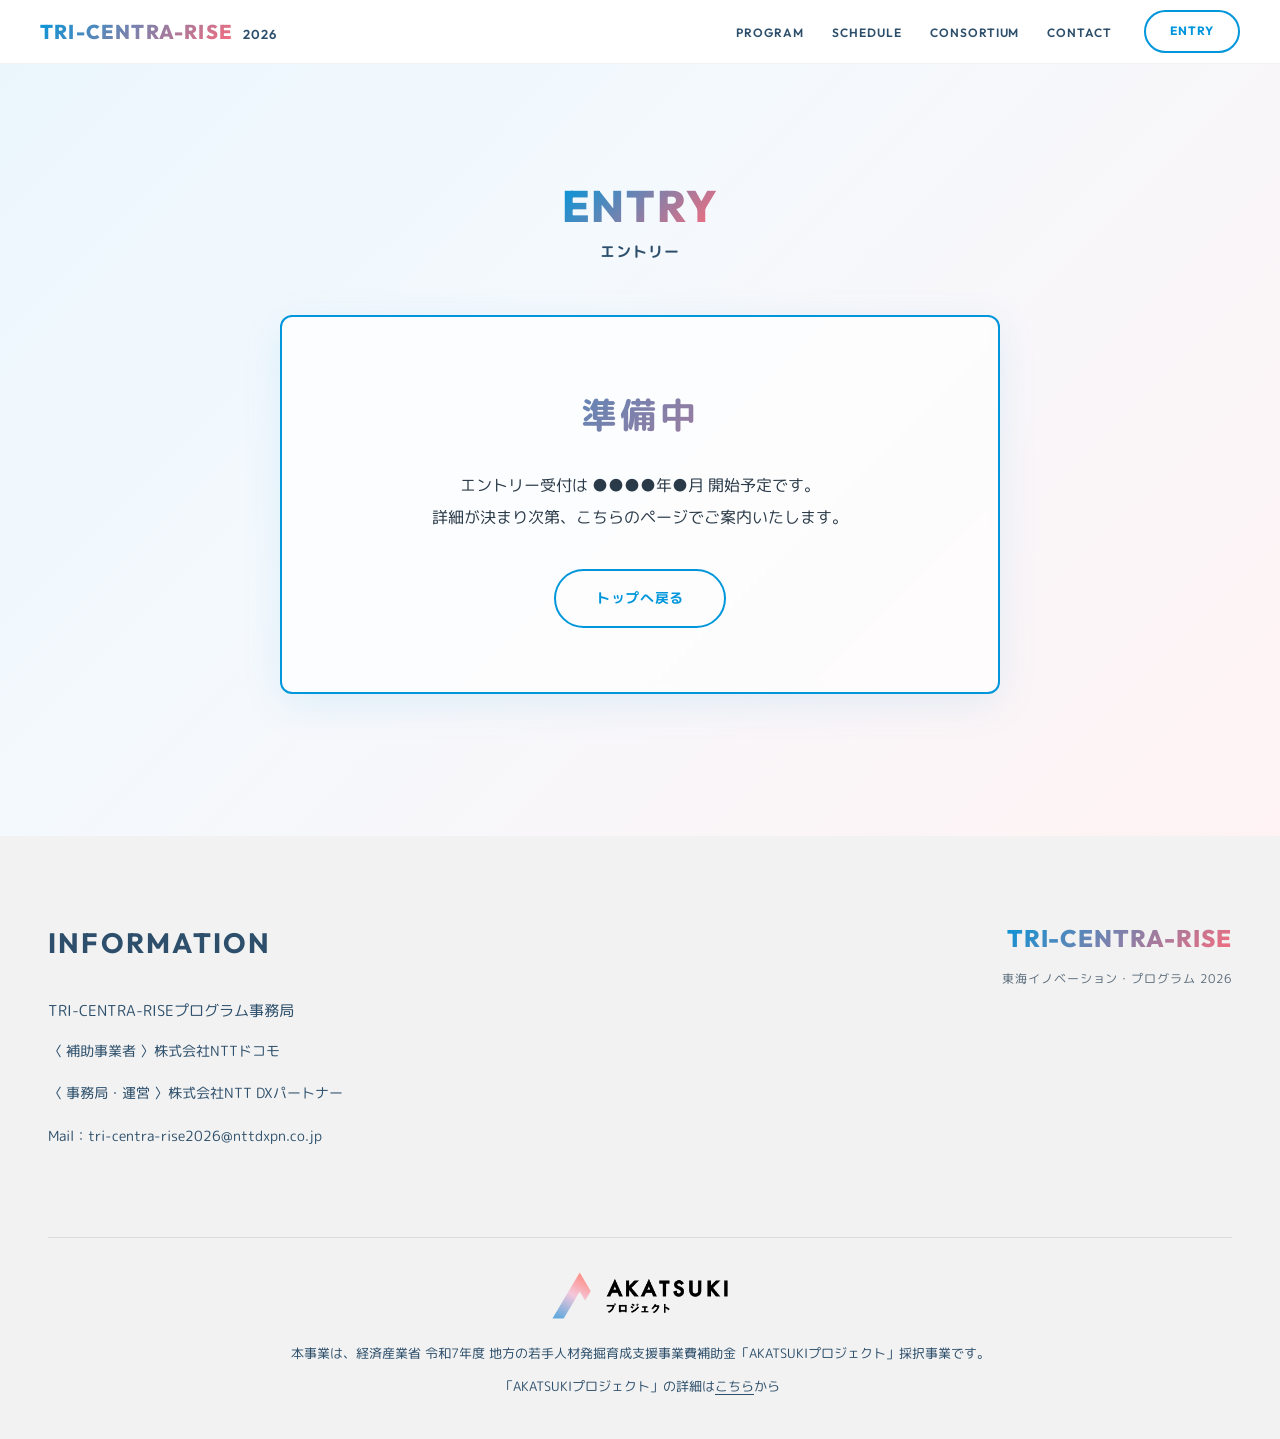
<file: entry.html>
<!DOCTYPE html>
<html lang="ja">
<head>
  <meta charset="UTF-8">
  <meta name="viewport" content="width=device-width, initial-scale=1.0">
  <title>ENTRY | TRI-CENTRA-RISE 2026</title>
  <meta name="description" content="TRI-CENTRA-RISE 2026 エントリーページ">
  <link rel="preconnect" href="https://fonts.googleapis.com">
  <link rel="preconnect" href="https://fonts.gstatic.com" crossorigin>
  <link href="https://fonts.googleapis.com/css2?family=M+PLUS+Rounded+1c:wght@400;500;700;800&family=Outfit:wght@300;400;500;600;700;800&family=Noto+Sans+JP:wght@400;500;700;900&display=swap" rel="stylesheet">
  <link rel="stylesheet" href="css/style.css">
</head>
<body>

<!-- HEADER -->
<header>
  <a href="index.html" class="header-logo">
    <span class="header-logo-text">TRI-CENTRA-RISE</span>
    <span class="header-logo-year">2026</span>
  </a>
  <button class="nav-toggle" id="navToggle" aria-label="メニュー"><span></span><span></span><span></span></button>
  <div class="header-right">
    <nav>
      <ul>
        <li><a href="index.html#program">PROGRAM</a></li>
        <li><a href="index.html#schedule">SCHEDULE</a></li>
        <li><a href="index.html#consortium">CONSORTIUM</a></li>
        <li><a href="index.html#contact">CONTACT</a></li>
      </ul>
    </nav>
    <a href="entry.html" class="header-entry">ENTRY</a>
  </div>
</header>

<!-- MOBILE NAV -->
<div class="mobile-nav" id="mobileNav">
  <ul>
    <li><a href="index.html#program">PROGRAM</a></li>
    <li><a href="index.html#schedule">SCHEDULE</a></li>
    <li><a href="index.html#consortium">CONSORTIUM</a></li>
    <li><a href="index.html#contact">CONTACT</a></li>
  </ul>
  <div class="mobile-nav-cta">
    <a href="entry.html" class="header-entry">ENTRY</a>
  </div>
</div>

<!-- ENTRY -->
<section class="entry-hero">
  <div class="entry-hero-inner">
    <div class="section-heading">
      <span class="section-heading-en">ENTRY</span>
      <p class="section-heading-ja">エントリー</p>
    </div>
    <div class="entry-prep-box">
      <p class="entry-prep-label">準備中</p>
      <p class="entry-prep-text">エントリー受付は ●●●●年●月 開始予定です。<br>詳細が決まり次第、こちらのページでご案内いたします。</p>
      <a href="index.html" class="entry-back-btn">トップへ戻る</a>
    </div>
  </div>
</section>

<!-- FOOTER -->
<footer>
  <div class="footer-top">
    <div class="footer-info">
      <h3 class="footer-info-title">INFORMATION</h3>
      <p class="footer-office-name">TRI-CENTRA-RISEプログラム事務局</p>
      <p class="footer-office-label">〈 補助事業者 〉株式会社NTTドコモ</p>
      <p class="footer-office-label">〈 事務局・運営 〉株式会社NTT DXパートナー</p>
      <p class="footer-office-mail">Mail：<a href="mailto:tri-centra-rise2026@nttdxpn.co.jp">tri-centra-rise2026@nttdxpn.co.jp</a></p>
    </div>
    <div class="footer-brand">
      <p class="footer-brand-text">
        <span class="footer-brand-en">TRI-CENTRA-RISE</span>
        <span class="footer-brand-sub">東海イノベーション・プログラム 2026</span>
      </p>
    </div>
  </div>
  <div class="footer-bottom">
    <p class="footer-akatsuki-logo">
      <img src="assets/images/akatsuki_logotype.png" alt="AKATSUKIプロジェクト" class="footer-akatsuki-img">
    </p>
    <p class="footer-note">本事業は、経済産業省 令和7年度 地方の若手人材発掘育成支援事業費補助金「AKATSUKIプロジェクト」採択事業です。</p>
    <p class="footer-akatsuki-link">「AKATSUKIプロジェクト」の詳細は<a href="https://mitouteki.jp/" target="_blank" rel="noopener">こちら</a>から</p>
  </div>
</footer>

<script>
var toggle = document.getElementById('navToggle');
var mobileNav = document.getElementById('mobileNav');
toggle.addEventListener('click', function() {
  toggle.classList.toggle('open');
  mobileNav.classList.toggle('open');
});
mobileNav.querySelectorAll('a').forEach(function(a) {
  a.addEventListener('click', function() {
    toggle.classList.remove('open');
    mobileNav.classList.remove('open');
  });
});
</script>

</body>
</html>
</file>
<file: css/style.css>
/* ===== RESET & BASE ===== */
*, *::before, *::after { box-sizing: border-box; margin: 0; padding: 0; }

/* ===== SCROLL FADE-IN ===== */
.fade-in {
  opacity: 0;
  transform: translateY(30px);
  transition: opacity 0.8s ease, transform 0.8s ease;
}
.fade-in.visible {
  opacity: 1;
  transform: translateY(0);
}
.fade-in-delay-1 { transition-delay: 0.15s; }
.fade-in-delay-2 { transition-delay: 0.3s; }
.fade-in-delay-3 { transition-delay: 0.45s; }

:root {
  /* A案: docomo-mirai風 — ブルー基調 × コーラル × イエロー、丸み・親しみ */
  --red: #0096db;          /* docomoブルー（テーマ主色） */
  --red-dark: #007bb5;
  --red-light: rgba(0, 150, 219, 0.08);
  --purple: #ff6b7a;       /* コーラルピンク（サブ） */
  --purple-dark: #e94f60;
  --accent-yellow: #ffc72c;
  --accent-mint: #4bd6b5;
  --gradient: linear-gradient(135deg, #0096db 0%, #ff6b7a 100%);
  --gradient-soft: linear-gradient(135deg, rgba(0,150,219,0.92) 0%, rgba(255,107,122,0.88) 100%);
  --brown: #2d4f6b;        /* 濃いめのインクブルー（可読性確保） */
  --brown-light: #4a6d8a;
  --pink-bg: #eaf6fc;      /* 淡いアイスブルー */
  --black: #1f2a37;
  --white: #FFFFFF;
  --gray-light: #f5f9fc;
  --gray: #8899aa;
  --gray-border: #dfe8ef;
  --text: #2a3a48;
  --text-light: #5a6b7a;
  --font-ja: 'M PLUS Rounded 1c', 'Noto Sans JP', 'Hiragino Kaku Gothic ProN', sans-serif;
  --font-en: 'Outfit', 'Manrope', 'Arial', sans-serif;
}

html { scroll-behavior: smooth; }

/* ===== CUSTOM CURSOR ===== */
@media (hover: hover) and (pointer: fine) {
  body { cursor: none; }
  a, button, input, textarea, select, label, [role="button"] { cursor: none; }
  .cursor-dot, .cursor-ring {
    position: fixed; top: 0; left: 0;
    pointer-events: none; z-index: 9999; will-change: transform;
  }
  .cursor-dot {
    width: 8px; height: 8px;
    background: var(--red);
    border-radius: 50%;
    transform: translate(-50%, -50%);
    transition: width 0.2s, height 0.2s, background 0.2s;
  }
  .cursor-ring {
    width: 40px; height: 40px;
    border: 1.5px solid var(--red);
    border-radius: 50%;
    transform: translate(-50%, -50%);
    transition: width 0.25s cubic-bezier(0.22,1,0.36,1), height 0.25s cubic-bezier(0.22,1,0.36,1), border-color 0.2s, background 0.2s;
  }
  .cursor-ring.hover {
    width: 64px; height: 64px;
    border-color: var(--purple);
    background: rgba(140,60,160,0.08);
  }
  .cursor-dot.hover {
    width: 4px; height: 4px;
    background: var(--purple);
  }
}
@media (hover: none) { .cursor-dot, .cursor-ring { display: none; } }

body {
  font-family: var(--font-ja);
  color: var(--text);
  line-height: 1.9;
  font-size: 17px;
  background: var(--white);
  -webkit-font-smoothing: antialiased;
  -moz-osx-font-smoothing: grayscale;
}

img { max-width: 100%; display: block; }
a { text-decoration: none; color: inherit; }
ul { list-style: none; }

/* ===== HEADER ===== */
header {
  position: fixed;
  top: 0; left: 0; right: 0;
  z-index: 100;
  display: flex;
  align-items: center;
  justify-content: space-between;
  padding: 0 40px;
  height: 64px;
  background: var(--white);
  border-bottom: 1px solid rgba(0,0,0,0.05);
}
.header-logo {
  display: flex;
  align-items: center;
}
.header-logo-img {
  height: 36px;
  width: auto;
}
.header-right {
  display: flex;
  align-items: center;
  gap: 32px;
}
header nav ul {
  display: flex;
  gap: 28px;
}
header nav a {
  font-family: var(--font-en);
  font-size: 12px;
  font-weight: 600;
  color: var(--brown);
  letter-spacing: 0.08em;
  transition: color 0.3s;
}
header nav a:hover { color: var(--red); }
.header-entry {
  display: inline-block;
  padding: 8px 24px;
  font-family: var(--font-en);
  font-size: 12px;
  font-weight: 700;
  letter-spacing: 0.08em;
  color: var(--red);
  border: 2px solid var(--red);
  border-radius: 60px;
  transition: all 0.3s;
}
.header-entry:hover {
  background: var(--red);
  color: var(--white);
}

/* nav toggle */
.nav-toggle {
  display: none;
  background: none;
  border: none;
  cursor: pointer;
  width: 28px;
  height: 20px;
  position: relative;
  z-index: 110;
}
.nav-toggle span {
  display: block;
  width: 100%;
  height: 2px;
  background: var(--brown);
  position: absolute;
  left: 0;
  transition: all 0.3s ease;
}
.nav-toggle span:nth-child(1) { top: 0; }
.nav-toggle span:nth-child(2) { top: 9px; }
.nav-toggle span:nth-child(3) { top: 18px; }
.nav-toggle.open span:nth-child(1) { top: 9px; transform: rotate(45deg); }
.nav-toggle.open span:nth-child(2) { opacity: 0; }
.nav-toggle.open span:nth-child(3) { top: 9px; transform: rotate(-45deg); }

/* mobile nav */
.mobile-nav {
  display: none;
  position: fixed;
  top: 64px; left: 0; right: 0; bottom: 0;
  background: rgba(255,255,255,0.98);
  z-index: 90;
  padding: 40px;
}
.mobile-nav.open { display: block; }
.mobile-nav ul { display: flex; flex-direction: column; gap: 24px; }
.mobile-nav a { font-size: 16px; font-weight: 500; color: var(--brown); }
.mobile-nav-cta { margin-top: 32px; }
.mobile-nav-cta .header-entry { display: block; text-align: center; padding: 14px; }

/* ===== HERO ===== */
.hero {
  position: relative;
  height: min(100vh, 820px);
  min-height: 640px;
  display: flex;
  align-items: center;
  justify-content: center;
  background: linear-gradient(135deg, #fdf4f4 0%, #fbf0f5 40%, #f6eef8 100%);
  overflow: hidden;
  padding-top: 64px;
}
/* 足跡 - ドン！と大きく1つ表示 */
.footprint-trail {
  position: absolute;
  inset: 0;
  pointer-events: none;
  z-index: 1;
  display: flex;
  align-items: center;
  justify-content: center;
  padding-left: 26%;
}
.footprint-impact {
  width: min(56vw, 720px);
  height: auto;
  opacity: 0;
  transform: scale(0.5) rotate(-6deg);
  filter: drop-shadow(0 24px 60px rgba(0,150,219,0.45));
  animation: footprint-impact 5.5s cubic-bezier(0.22, 1, 0.36, 1) 0.5s forwards;
}
@keyframes footprint-impact {
  0% {
    opacity: 0;
    transform: scale(0.5) rotate(-6deg);
  }
  100% {
    opacity: 1;
    transform: scale(1) rotate(-4deg);
  }
}
.hero-overlay {
  position: absolute;
  inset: 0;
  background: linear-gradient(90deg, rgba(234,246,252,0.55) 0%, rgba(244,249,253,0.15) 50%, rgba(255,243,244,0.15) 100%);
}
.hero-text {
  position: absolute;
  left: 6%;
  top: 50%;
  transform: translateY(-50%);
  z-index: 2;
  max-width: 720px;
  text-align: left;
  padding: 0 24px;
}
.hero-cta-wrap {
  display: flex;
  justify-content: center;
  padding: 56px 24px;
  background: var(--white);
}
.hero-catch {
  font-size: clamp(28px, 3.4vw, 48px);
  font-weight: 700;
  color: var(--black);
  line-height: 1.4;
  margin-bottom: 56px;
  letter-spacing: 0.04em;
  text-shadow: 2px 3px 0 rgba(0,150,219,0.1), 4px 6px 12px rgba(0,80,130,0.18);
}
.hero-catch-line1,
.hero-catch-line2 {
  display: block;
  white-space: nowrap;
  font-family: 'Zen Kaku Gothic New', 'Noto Sans JP', sans-serif;
}
.hero-catch-line1 {
  font-weight: 500;
  color: var(--brown);
  font-size: 0.72em;
  letter-spacing: 0.08em;
  margin-bottom: 12px;
}
.hero-catch-line2 {
  font-weight: 900;
  font-size: 1.1em;
  color: var(--black);
  letter-spacing: 0.02em;
}
.hero-logo-wrap {
  margin-bottom: 40px;
}
.hero-logo-img {
  max-width: 640px;
  width: 100%;
  height: auto;
}
.hero-tagline {
  font-size: 26px;
  color: var(--text);
  line-height: 1.9;
  margin-bottom: 52px;
  letter-spacing: 0.04em;
  font-weight: 500;
  text-shadow: 1px 2px 0 rgba(0,150,219,0.08), 2px 4px 8px rgba(0,80,130,0.15);
}
.hero-tagline-accent {
  color: var(--red);
  font-weight: 700;
  text-decoration: underline;
  text-underline-offset: 4px;
}

/* hero CTA box */
.hero-cta-box {
  display: block;
  position: relative;
  width: fit-content;
  max-width: 90vw;
  background: var(--white);
  border: 2px solid var(--red);
  border-radius: 14px;
  padding: 40px 56px 24px;
  margin-top: 20px;
  text-align: center;
  box-shadow: 0 8px 24px rgba(0,150,219,0.14);
  transition: transform 0.3s ease, box-shadow 0.3s ease;
  cursor: pointer;
}
.hero-cta-box:hover {
  transform: translateY(-3px);
  box-shadow: 0 18px 44px rgba(0,150,219,0.28);
}
.cta-stage-ribbon {
  position: absolute;
  top: -18px;
  left: 50%;
  transform: translateX(-50%);
  background: var(--gradient);
  color: var(--white);
  padding: 10px 36px;
  font-size: 16px;
  font-weight: 700;
  letter-spacing: 0.14em;
  box-shadow: 0 4px 14px rgba(0,150,219,0.28);
  white-space: nowrap;
  clip-path: polygon(12px 0, calc(100% - 12px) 0, 100% 50%, calc(100% - 12px) 100%, 12px 100%, 0 50%);
  display: inline-flex;
  align-items: center;
  gap: 10px;
}
.cta-stage-ribbon::before {
  content: '';
  width: 8px;
  height: 8px;
  background: var(--white);
  border-radius: 50%;
  animation: ribbon-pulse 1.6s ease-in-out infinite;
}
@keyframes ribbon-pulse {
  0%, 100% { opacity: 1; transform: scale(1); }
  50% { opacity: 0.4; transform: scale(0.7); }
}
.cta-deadline-line {
  display: flex;
  align-items: baseline;
  justify-content: center;
  gap: 12px;
  margin-bottom: 20px;
  flex-wrap: wrap;
}
.cta-deadline-label {
  font-size: 13px;
  font-weight: 700;
  color: var(--red);
  letter-spacing: 0.08em;
}
.cta-deadline-main {
  font-family: var(--font-en);
  font-size: 24px;
  font-weight: 700;
  color: var(--black);
  letter-spacing: 0.02em;
}
.cta-deadline-main .dow {
  font-family: var(--font-ja);
  font-size: 15px;
}
.cta-deadline-time {
  font-family: var(--font-en);
  font-size: 20px;
  color: var(--red);
}
.cta-action {
  display: inline-flex;
  align-items: center;
  justify-content: center;
  gap: 16px;
  min-width: 320px;
  padding: 20px 48px;
  background: var(--gradient);
  color: var(--white);
  border-radius: 60px;
  font-size: 22px;
  font-weight: 700;
  letter-spacing: 0.1em;
  box-shadow: 0 10px 28px rgba(0,150,219,0.35);
  transition: all 0.3s ease;
  position: relative;
  overflow: hidden;
}
.cta-action::before {
  content: '';
  position: absolute;
  top: 0;
  left: -100%;
  width: 100%;
  height: 100%;
  background: linear-gradient(90deg, transparent, rgba(255,255,255,0.3), transparent);
  transition: left 0.6s ease;
}
.hero-cta-box:hover .cta-action {
  transform: scale(1.04);
  box-shadow: 0 14px 36px rgba(0,150,219,0.5);
}
.hero-cta-box:hover .cta-action::before {
  left: 100%;
}
.cta-action-arrow {
  display: inline-block;
  font-size: 22px;
  transition: transform 0.3s ease;
}
.hero-cta-box:hover .cta-action-arrow {
  transform: translateX(6px);
}
.cta-warning {
  margin-top: 18px;
  padding-top: 14px;
  border-top: 1px dashed rgba(0,150,219,0.3);
  font-size: 11px;
  color: var(--red);
  font-weight: 700;
  line-height: 1.6;
}

/* ===== SECTION COMMON ===== */
.section {
  padding: 100px 24px;
}
.section-inner {
  max-width: 960px;
  margin: 0 auto;
}
.section-heading {
  margin-bottom: 12px;
}
.section-heading-en {
  font-family: var(--font-en);
  font-size: 48px;
  font-weight: 800;
  background: var(--gradient);
  -webkit-background-clip: text;
  background-clip: text;
  -webkit-text-fill-color: transparent;
  letter-spacing: 0.04em;
  display: inline-block;
  line-height: 1.1;
}
.section-heading-ja {
  font-size: 20px;
  font-weight: 700;
  color: var(--brown);
  margin-top: 8px;
  letter-spacing: 0.08em;
}
.section-heading {
  margin-bottom: 20px;
}
@media (max-width: 900px) {
  .section-heading-en { font-size: 36px; }
  .section-heading-ja { font-size: 17px; }
}
.section-desc {
  font-size: 17px;
  color: var(--text);
  line-height: 2.0;
  margin-bottom: 40px;
}

/* ===== NEWS ===== */
.news-list {
  border-top: 1px solid var(--gray-border);
  margin-top: 24px;
}
.news-item {
  display: flex;
  align-items: baseline;
  gap: 20px;
  padding: 16px 0;
  border-bottom: 1px solid var(--gray-border);
  font-size: 14px;
}
.news-date {
  font-family: var(--font-en);
  font-size: 13px;
  color: var(--gray);
  flex-shrink: 0;
}

/* ===== ABOUT ===== */
.about-section {
  position: relative;
  background: var(--pink-bg);
  padding: 80px 24px;
  overflow: hidden;
}
.about-section::before {
  content: '';
  position: absolute;
  inset: 0;
  background: url('../assets/images/about-bg.png') center/cover no-repeat;
  opacity: 0.38;
  z-index: 0;
}
.about-section::after {
  content: '';
  position: absolute;
  inset: 0;
  background: linear-gradient(135deg, rgba(234,246,252,0.78) 0%, rgba(255,243,244,0.78) 100%);
  z-index: 1;
}
.about-inner {
  position: relative;
  z-index: 2;
}
.about-inner {
  max-width: 960px;
  margin: 0 auto;
  display: grid;
  grid-template-columns: 1fr 1.2fr;
  gap: 48px;
  align-items: center;
}
.about-visual {
  display: flex;
  flex-direction: column;
  gap: 20px;
}
.about-video {
  position: relative;
  width: 100%;
  padding-bottom: 56.25%;
  border-radius: 8px;
  overflow: hidden;
}
.about-video iframe {
  position: absolute;
  top: 0;
  left: 0;
  width: 100%;
  height: 100%;
  border: none;
}
.about-text-block {
  text-align: right;
}
.about-text-block .section-heading { text-align: right; }
.about-text-block .section-heading-en { color: var(--brown); }
.about-text-block p {
  font-size: 17px;
  line-height: 2.0;
  color: var(--text);
  text-align: left;
  font-weight: 700;
}
.about-highlight {
  margin-top: 24px !important;
  padding: 18px 22px;
  background: linear-gradient(135deg, rgba(0,150,219,0.08) 0%, rgba(255,107,122,0.08) 100%);
  border-left: 4px solid var(--red);
  border-radius: 6px;
  font-size: 16px !important;
  line-height: 1.9 !important;
}
.about-highlight strong {
  background: var(--gradient);
  -webkit-background-clip: text;
  background-clip: text;
  -webkit-text-fill-color: transparent;
  font-weight: 700;
}
.about-highlight-note {
  display: block;
  font-size: 12px !important;
  font-weight: 500;
  color: var(--text-light);
  margin-top: 6px;
  letter-spacing: 0.02em;
}

/* ===== PROGRAM ===== */
.program-banner {
  background: var(--gradient-soft);
  color: var(--white);
  text-align: center;
  padding: 48px 32px;
  border-radius: 12px;
  margin-bottom: 48px;
}
.program-banner h3 {
  font-size: 32px;
  font-weight: 700;
  margin-bottom: 14px;
  letter-spacing: 0.04em;
}
.program-banner p {
  font-size: 16px;
  line-height: 1.9;
  opacity: 0.92;
}

.approach-cards {
  display: grid;
  grid-template-columns: 1fr 1fr;
  gap: 20px;
  margin-bottom: 48px;
}
.approach-card {
  background: var(--white);
  border-radius: 12px;
  padding: 32px 28px;
  text-align: center;
  border: 2px solid transparent;
  transition: border-color 0.3s;
}
.approach-card:hover { border-color: var(--red); }
.approach-card.what { background: linear-gradient(135deg, #eaf6fc 0%, #fff 100%); }
.approach-card.how { background: linear-gradient(135deg, #fff3f4 0%, #fff 100%); }
.approach-card.how .approach-card-label { color: var(--purple); }
.approach-card-label {
  font-size: 24px;
  font-weight: 700;
  color: var(--red);
  letter-spacing: 0.05em;
  margin-bottom: 14px;
  display: block;
}
.approach-card h4 {
  font-size: 14px;
  font-weight: 500;
  color: var(--text);
  line-height: 1.8;
  margin-bottom: 10px;
}
.approach-card p {
  font-size: 15px;
  color: var(--text-light);
  line-height: 1.8;
}
.approach-note {
  text-align: center;
  font-size: 14px;
  color: var(--text-light);
  margin-bottom: 56px;
}

/* merits */
.merits-heading {
  font-size: 20px;
  font-weight: 700;
  color: var(--brown);
  text-align: center;
  margin-bottom: 28px;
}
.merits-heading-num {
  font-family: var(--font-en);
  font-size: 28px;
  font-weight: 700;
  background: var(--gradient);
  -webkit-background-clip: text;
  background-clip: text;
  -webkit-text-fill-color: transparent;
  margin: 0 4px;
}
.merits-list {
  display: flex;
  flex-direction: column;
  gap: 16px;
}
.merit-item {
  display: flex;
  align-items: center;
  gap: 20px;
  padding: 16px 24px;
  background: var(--white);
  border: 1px solid rgba(0,0,0,0.06);
  border-radius: 12px;
  box-shadow: 0 2px 12px rgba(0,0,0,0.03);
}
.merit-icon {
  flex-shrink: 0;
  position: relative;
  width: 110px;
  height: 110px;
  display: flex;
  align-items: center;
  justify-content: center;
}
.merit-icon img {
  width: 100%;
  height: 100%;
  object-fit: contain;
}
.merit-num {
  position: absolute;
  top: 42%;
  left: 50%;
  transform: translate(-50%, -50%);
  font-family: var(--font-en);
  font-size: 18px;
  font-weight: 700;
  color: var(--white);
  z-index: 2;
}
.merit-content {
  flex: 1;
}
.merit-content h5 {
  font-size: 15px;
  font-weight: 700;
  color: var(--black);
  line-height: 1.6;
  margin-bottom: 8px;
  white-space: nowrap;
  overflow: hidden;
  text-overflow: ellipsis;
}
@media (max-width: 900px) {
  .merit-content h5 {
    white-space: normal;
    font-size: 14px;
  }
}
.merit-badge {
  white-space: nowrap;
}
.merit-content h5 strong {
  color: var(--red);
}
.merit-content p {
  font-size: 14px;
  line-height: 1.9;
  color: var(--text);
  margin: 0;
}
/* 近未来風 アコーディオン */
.merit-toggle {
  display: inline-flex;
  align-items: center;
  gap: 10px;
  margin-top: 12px;
  padding: 7px 16px 7px 18px;
  background: transparent;
  color: var(--red);
  border: 1px solid var(--red);
  font-size: 11px;
  font-weight: 700;
  font-family: var(--font-en);
  cursor: pointer;
  transition: all 0.3s ease;
  letter-spacing: 0.2em;
  text-transform: uppercase;
  position: relative;
  clip-path: polygon(8px 0, 100% 0, 100% calc(100% - 8px), calc(100% - 8px) 100%, 0 100%, 0 8px);
  overflow: hidden;
}
.merit-toggle::before {
  content: '';
  position: absolute;
  top: 0;
  left: -100%;
  width: 100%;
  height: 100%;
  background: linear-gradient(90deg, transparent, rgba(0,150,219,0.15), transparent);
  transition: left 0.5s ease;
}
.merit-toggle:hover::before { left: 100%; }
.merit-toggle:hover {
  background: var(--red);
  color: var(--white);
  box-shadow: 0 0 0 1px var(--red), 0 0 20px rgba(0,150,219,0.4);
}
.merit-toggle-icon {
  display: inline-flex;
  align-items: center;
  justify-content: center;
  width: 16px;
  height: 16px;
  font-family: var(--font-en);
  font-size: 14px;
  font-weight: 400;
  line-height: 1;
  transition: transform 0.5s cubic-bezier(0.22, 1, 0.36, 1);
  border: 1px solid currentColor;
  border-radius: 50%;
}
.merit-item.open .merit-toggle-icon { transform: rotate(135deg); }
.merit-item.open .merit-toggle {
  background: var(--black);
  color: var(--white);
  border-color: var(--black);
  letter-spacing: 0.2em;
}

.merit-detail {
  display: grid;
  grid-template-rows: 0fr;
  transition: grid-template-rows 0.6s cubic-bezier(0.22, 1, 0.36, 1), margin 0.4s ease;
  margin-top: 0;
}
.merit-detail > p {
  overflow: hidden;
  position: relative;
  padding: 0 20px;
  background: linear-gradient(135deg, #fff3f4 0%, #fff 100%);
  color: var(--text) !important;
  border-radius: 2px;
  transition: padding 0.4s ease;
  clip-path: polygon(0 0, calc(100% - 14px) 0, 100% 14px, 100% 100%, 14px 100%, 0 calc(100% - 14px));
  font-family: var(--font-ja);
  letter-spacing: 0.02em;
  border: 1px solid rgba(255,107,122,0.15);
}
.merit-detail > p::before,
.merit-detail > p::after {
  content: '';
  position: absolute;
  width: 36px;
  height: 1px;
  background: linear-gradient(90deg, var(--red), var(--purple));
  opacity: 0;
  transition: opacity 0.4s ease 0.3s;
}
.merit-detail > p::before { top: 14px; left: 20px; }
.merit-detail > p::after { bottom: 14px; right: 20px; transform: scaleX(-1); }
.merit-item.open .merit-detail {
  grid-template-rows: 1fr;
  margin-top: 16px;
}
.merit-item.open .merit-detail > p {
  padding: 22px 24px;
}
.merit-item.open .merit-detail > p::before,
.merit-item.open .merit-detail > p::after { opacity: 1; }
.merit-content p strong {
  color: var(--black);
  font-weight: 700;
}
.merit-content h5 sup {
  color: var(--red);
  font-size: 11px;
  vertical-align: super;
  margin-left: 2px;
}
.merit-inline-note {
  font-size: 11px;
  font-weight: 500;
  color: var(--text-light);
  margin-left: 4px;
  vertical-align: middle;
}
.merit-badge {
  display: inline-block;
  font-family: var(--font-en);
  font-size: 10px;
  font-weight: 700;
  letter-spacing: 0.04em;
  padding: 3px 8px;
  border-radius: 4px;
  margin-right: 8px;
  vertical-align: 3px;
  line-height: 1.1;
  white-space: nowrap;
}
.merit-badge-renew {
  background: linear-gradient(135deg, #ffd14a 0%, #ff9a3a 100%);
  color: var(--white);
  letter-spacing: 0.05em;
}
.merit-badge-new {
  background: var(--gradient);
  color: var(--white);
  box-shadow: 0 2px 8px rgba(0,150,219,0.3);
}
.merit-notes {
  list-style: none;
  margin-top: 8px;
  padding-left: 0;
}
.merit-notes li {
  font-size: 12px;
  color: var(--text-light);
  line-height: 1.7;
  padding-left: 14px;
  text-indent: -14px;
}

/* ===== TALK SESSION ===== */
.talk-section {
  padding: 40px 24px 60px;
  text-align: center;
}
.talk-section h3 {
  font-size: 20px;
  font-weight: 700;
  color: var(--brown);
  margin-bottom: 14px;
}
.talk-intro {
  font-size: 15px;
  color: var(--text-light);
  line-height: 1.9;
  margin: 0 auto 24px;
  max-width: 640px;
}
.talk-image {
  max-width: 720px;
  margin: 0 auto;
  border-radius: 8px;
  overflow: hidden;
  background: #000;
  aspect-ratio: 16/9;
  position: relative;
}
.talk-image iframe {
  position: absolute;
  inset: 0;
  width: 100%;
  height: 100%;
  border: 0;
  display: block;
}

/* ===== REQUIREMENTS (実施要項) ===== */
.req-title {
  font-size: 22px;
  font-weight: 700;
  color: var(--brown);
  margin-bottom: 28px;
  letter-spacing: 0.04em;
}
.req-cards {
  display: flex;
  flex-direction: column;
  gap: 20px;
}
.req-card {
  display: flex;
  gap: 28px;
  padding: 28px 32px;
  background: var(--white);
  border: 1px solid rgba(0,0,0,0.08);
  border-radius: 14px;
  box-shadow: 0 4px 16px rgba(0,0,0,0.04);
  transition: transform 0.3s ease, box-shadow 0.3s ease;
}
.req-card:hover {
  transform: translateY(-2px);
  box-shadow: 0 10px 30px rgba(0,0,0,0.08);
}
.req-card-icon {
  flex-shrink: 0;
  width: 56px;
  height: 56px;
  display: flex;
  align-items: center;
  justify-content: center;
  background: var(--gradient);
  color: var(--white);
  border-radius: 50%;
  box-shadow: 0 6px 16px rgba(0,150,219,0.25);
}
.req-card-icon svg {
  width: 28px;
  height: 28px;
}
.req-card-body { flex: 1; min-width: 0; }
.req-card-label {
  font-size: 22px;
  font-weight: 700;
  color: var(--brown);
  letter-spacing: 0.08em;
  margin-bottom: 14px;
}
.req-card-body .req-card-label::before {
  content: '';
  display: inline-block;
  width: 28px;
  height: 2px;
  background: var(--gradient);
  vertical-align: middle;
  margin-right: 12px;
  margin-bottom: 4px;
}
.req-card-main {
  font-family: var(--font-en);
  font-size: 24px;
  font-weight: 700;
  color: var(--black);
  letter-spacing: 0.02em;
  line-height: 1.3;
  margin-bottom: 16px;
}
.req-card-main-sm {
  font-size: 18px;
  font-weight: 700;
  color: var(--black);
  line-height: 1.5;
  margin-bottom: 8px;
}
.req-dow {
  font-family: var(--font-ja);
  font-size: 14px;
  font-weight: 500;
  margin: 0 2px;
}
.req-arrow {
  font-family: var(--font-en);
  font-weight: 400;
  color: var(--purple);
  margin: 0 8px;
}
.req-card-addr {
  font-size: 13px;
  color: var(--text-light);
  letter-spacing: 0.02em;
}
.req-venue-media {
  display: grid;
  grid-template-columns: 1fr 1fr;
  gap: 16px;
  margin-top: 14px;
  max-width: 720px;
}
.req-venue-photo {
  margin: 0;
  position: relative;
}
.req-venue-photo img {
  width: 100%;
  aspect-ratio: 16/9;
  object-fit: cover;
  border-radius: 8px;
  border: 1px solid rgba(0,0,0,0.08);
  display: block;
}
.req-venue-photo figcaption {
  font-size: 11px;
  color: var(--text-light);
  margin-top: 6px;
}
.req-card-map {
  width: 100%;
  aspect-ratio: 16/9;
  border-radius: 8px;
  overflow: hidden;
  border: 1px solid rgba(0,0,0,0.08);
}
.req-card-map iframe {
  width: 100%;
  height: 100%;
  border: 0;
  display: block;
}
@media (max-width: 540px) {
  .req-venue-media { grid-template-columns: 1fr; }
}
.req-card-notes {
  margin-top: 12px;
  padding: 14px 16px;
  background: linear-gradient(135deg, rgba(0,150,219,0.04) 0%, rgba(255,107,122,0.04) 100%);
  border-left: 2px solid var(--red);
  border-radius: 0 6px 6px 0;
}
.req-note-head {
  font-size: 13px;
  font-weight: 700;
  color: var(--brown);
  margin-bottom: 4px;
}
.req-card-notes p {
  font-size: 13px;
  line-height: 1.8;
  color: var(--text);
  font-family: var(--font-ja);
}
.req-note-warn {
  font-size: 12px !important;
  color: var(--red) !important;
  font-weight: 700;
  margin-top: 8px;
  line-height: 1.6;
}
.req-list {
  list-style: none;
  padding: 0;
  margin: 0 0 12px;
}
.req-list li {
  position: relative;
  padding-left: 20px;
  font-size: 15px;
  line-height: 1.9;
  color: var(--text);
}
.req-list li::before {
  content: '';
  position: absolute;
  left: 0;
  top: 13px;
  width: 10px;
  height: 2px;
  background: var(--gradient);
}

@media (max-width: 900px) {
  .req-card { flex-direction: column; gap: 16px; padding: 24px; }
  .req-card-main { font-size: 20px; }
  .req-list li { font-size: 14px; }
}

/* requirements CTA */
.req-cta {
  text-align: center;
  margin-top: 48px;
}
.req-cta-box {
  display: inline-block;
  border: 2px solid var(--red);
  border-radius: 8px;
  padding: 16px 36px;
  text-align: center;
}
.req-cta-box .cta-year {
  font-size: 15px;
  font-weight: 700;
  color: var(--red);
}
.req-cta-box .cta-label {
  font-size: 22px;
  font-weight: 700;
  color: var(--red);
}
.req-cta-box .cta-sub {
  font-size: 12px;
  color: var(--text-light);
  margin-top: 4px;
}
.req-cta-box a { color: var(--red); }

/* ===== SCHEDULE ===== */
.schedule-section {
  padding: 100px 24px;
}
.schedule-inner {
  max-width: 960px;
  margin: 0 auto;
}
.schedule-timeline {
  position: relative;
  padding-left: 120px;
  margin-top: 40px;
}
.schedule-timeline::before {
  content: '';
  position: absolute;
  left: 100px;
  top: 0;
  bottom: 0;
  width: 2px;
  background: linear-gradient(to bottom, var(--red) 0%, var(--purple) 50%, var(--gray-border) 100%);
}
.schedule-item {
  position: relative;
  margin-bottom: 48px;
  display: flex;
  align-items: flex-start;
  gap: 24px;
}
.schedule-item::before {
  content: '';
  position: absolute;
  left: -26px;
  top: 8px;
  width: 12px;
  height: 12px;
  background: var(--white);
  border: 2px solid var(--gray);
  border-radius: 50%;
  z-index: 1;
}
.schedule-item.active::before {
  border-color: var(--red);
  background: var(--red);
  box-shadow: 0 0 0 4px rgba(0,150,219,0.15);
}
.schedule-date-block {
  position: absolute;
  left: -120px;
  top: 0;
  width: 88px;
  text-align: right;
}
.schedule-day-label {
  font-family: var(--font-en);
  font-size: 11px;
  font-weight: 700;
  color: var(--white);
  background: var(--red);
  display: inline-block;
  padding: 1px 8px;
  border-radius: 3px;
  margin-bottom: 2px;
}
.schedule-day-label.gray { background: var(--gray); }
.schedule-date {
  font-family: var(--font-en);
  font-size: 22px;
  font-weight: 700;
  color: var(--black);
  line-height: 1.2;
}
.schedule-date small {
  font-size: 12px;
  font-weight: 400;
  color: var(--gray);
}
.schedule-content h3 {
  font-size: 22px;
  font-weight: 700;
  color: var(--black);
  margin-bottom: 6px;
}
.schedule-content p {
  font-size: 15px;
  color: var(--text-light);
  line-height: 1.8;
}

/* ===== CONSORTIUM ===== */
.consortium-section {
  padding: 100px 24px;
  background: var(--gray-light);
}
.consortium-inner {
  max-width: 960px;
  margin: 0 auto;
}
.consortium-block {
  margin-bottom: 32px;
}
.consortium-block h3 {
  font-size: 20px;
  font-weight: 700;
  color: var(--red);
  margin-bottom: 14px;
}
.consortium-block p {
  font-size: 16px;
  line-height: 2.0;
  color: var(--text);
}
.consortium-leads {
  display: flex;
  justify-content: center;
  gap: 48px;
  margin: 40px 0 36px;
  flex-wrap: wrap;
}
.consortium-lead-item {
  display: inline-flex;
  align-items: center;
  gap: 14px;
  padding: 8px 4px;
  border-bottom: 3px solid var(--red);
}
.consortium-lead-logo {
  height: 42px;
  width: auto;
  object-fit: contain;
}
.consortium-lead-name {
  font-size: 26px;
  font-weight: 700;
  color: var(--brown);
  letter-spacing: 0.04em;
}
.consortium-logos {
  display: flex;
  justify-content: center;
  align-items: center;
  gap: 40px;
  flex-wrap: wrap;
  margin-top: 24px;
}
.consortium-logo-box {
  width: 160px;
  height: 72px;
  display: flex;
  align-items: center;
  justify-content: center;
}
.consortium-logo-box img {
  max-width: 100%;
  max-height: 100%;
  object-fit: contain;
  filter: grayscale(0.1);
  transition: filter 0.3s;
}
.consortium-logo-box:hover img { filter: grayscale(0); }
@media (max-width: 900px) {
  .consortium-lead-name { font-size: 20px; }
  .consortium-logos { gap: 20px; }
  .consortium-logo-box { width: 130px; height: 56px; }
}

/* ===== PM SECTION ===== */
.pm-section {
  padding: 100px 24px;
}
.pm-inner {
  max-width: 960px;
  margin: 0 auto;
}
.pm-section-desc {
  font-size: 16px;
  color: var(--text-light);
  line-height: 1.9;
  margin-bottom: 36px;
  margin-top: 14px;
}
.pm-grid {
  display: grid;
  grid-template-columns: repeat(4, 1fr);
  gap: 24px;
  margin-top: 40px;
}
.pm-grid-3 {
  grid-template-columns: repeat(3, 1fr);
  max-width: 760px;
  margin-left: auto;
  margin-right: auto;
}
.pm-grid-4 {
  display: flex;
  flex-wrap: wrap;
  justify-content: center;
  gap: 24px;
  grid-template-columns: unset;
}
.pm-grid-4 .pm-card {
  flex: 0 0 calc(25% - 18px);
  max-width: 220px;
}
@media (max-width: 900px) {
  .pm-grid-4 .pm-card { flex: 0 0 calc(50% - 10px); }
}
.pm-card {
  text-align: center;
}
.pm-photo {
  width: 120px;
  height: 120px;
  border-radius: 50%;
  background: var(--gray-light);
  margin: 0 auto 16px;
  display: flex;
  align-items: center;
  justify-content: center;
  color: var(--gray);
  font-size: 11px;
  overflow: hidden;
  border: 1px solid var(--gray-border);
}
.pm-photo img {
  width: 100%;
  height: 100%;
  object-fit: cover;
}
.pm-name {
  font-size: 20px;
  font-weight: 700;
  color: var(--brown);
  margin-bottom: 2px;
  letter-spacing: 0.1em;
}
.pm-name-en {
  font-family: var(--font-en);
  font-size: 13px;
  color: var(--gray);
  font-weight: 400;
  letter-spacing: 0.05em;
  margin-bottom: 10px;
}
.pm-org {
  font-size: 13px;
  color: var(--text-light);
  line-height: 1.7;
  margin-bottom: 10px;
  word-break: keep-all;
  overflow-wrap: break-word;
}
.pm-detail {
  font-size: 13px;
  color: var(--brown-light);
  display: inline-flex;
  align-items: center;
  gap: 4px;
}
.pm-detail::after {
  content: '\2192';
  font-size: 10px;
}

/* ===== PM MODAL ===== */
.pm-modal-overlay {
  display: none;
  position: fixed;
  inset: 0;
  background: rgba(0,0,0,0.5);
  z-index: 200;
  justify-content: center;
  align-items: center;
  padding: 24px;
}
.pm-modal-overlay.open {
  display: flex;
}
.pm-modal {
  background: var(--white);
  border-radius: 12px;
  max-width: 400px;
  width: 100%;
  max-height: 80vh;
  overflow-y: auto;
  padding: 40px 32px;
  position: relative;
  box-shadow: 0 20px 60px rgba(0,0,0,0.15);
}
.pm-modal-close {
  position: absolute;
  top: 16px;
  right: 16px;
  background: none;
  border: none;
  font-size: 24px;
  color: var(--gray);
  cursor: pointer;
  width: 32px;
  height: 32px;
  display: flex;
  align-items: center;
  justify-content: center;
  transition: color 0.3s;
}
.pm-modal-close:hover { color: var(--text); }
.pm-modal-photo {
  width: 160px;
  height: 160px;
  border-radius: 50%;
  background: var(--gray-light);
  margin: 0 auto 20px;
  overflow: hidden;
  display: flex;
  align-items: center;
  justify-content: center;
  color: var(--gray);
  font-size: 12px;
  border: 1px solid var(--gray-border);
}
.pm-modal-photo img {
  width: 100%;
  height: 100%;
  object-fit: cover;
}
.pm-modal-name {
  font-size: 22px;
  font-weight: 700;
  color: var(--brown);
  text-align: center;
  letter-spacing: 0.1em;
  margin-bottom: 2px;
}
.pm-modal-name-en {
  font-family: var(--font-en);
  font-size: 12px;
  color: var(--gray);
  text-align: center;
  margin-bottom: 16px;
}
.pm-modal-org {
  font-size: 14px;
  color: var(--text);
  text-align: center;
  line-height: 1.7;
  margin-bottom: 20px;
}
.pm-modal-divider {
  width: 40px;
  height: 2px;
  background: var(--gradient);
  margin: 0 auto 20px;
}
.pm-modal-bio {
  font-size: 13px;
  color: var(--text-light);
  line-height: 1.9;
}

/* ===== CONTACT ===== */
.contact-section {
  padding: 100px 24px;
  border-top: 3px solid transparent;
  border-image: var(--gradient) 1;
}
.contact-inner {
  max-width: 960px;
  margin: 0 auto;
}
.contact-inner form {
  max-width: 600px;
  margin: 0 auto;
}
.contact-desc {
  font-size: 16px;
  color: var(--text-light);
  line-height: 1.9;
  text-align: center;
  margin: 28px 0 44px;
}
.form-group {
  margin-bottom: 24px;
}
.form-label {
  display: block;
  font-size: 16px;
  font-weight: 700;
  color: var(--text);
  margin-bottom: 10px;
}
.form-label .required {
  font-size: 11px;
  font-weight: 700;
  color: var(--white);
  background: var(--red);
  padding: 2px 8px;
  border-radius: 3px;
  margin-left: 8px;
}
.form-input,
.form-textarea {
  width: 100%;
  padding: 14px 18px;
  font-size: 16px;
  font-family: var(--font-ja);
  border: 1px solid var(--gray-border);
  border-radius: 6px;
  transition: border-color 0.3s;
  background: var(--white);
}
.form-input:focus,
.form-textarea:focus {
  outline: none;
  border-color: var(--red);
}
.form-input::placeholder,
.form-textarea::placeholder {
  color: #bbb;
}
.form-textarea {
  min-height: 140px;
  resize: vertical;
}
.form-privacy {
  text-align: center;
  margin: 32px 0 24px;
  font-size: 13px;
  color: var(--text);
}
.form-privacy a {
  color: var(--red);
  text-decoration: underline;
}
.form-privacy .required {
  font-size: 11px;
  font-weight: 700;
  color: var(--white);
  background: var(--red);
  padding: 2px 8px;
  border-radius: 3px;
  margin-left: 4px;
}
.form-submit {
  display: block;
  width: 100%;
  max-width: 320px;
  margin: 0 auto;
  padding: 16px;
  font-size: 16px;
  font-weight: 700;
  font-family: var(--font-ja);
  color: var(--white);
  background: var(--gradient);
  background-size: 200% 100%;
  background-position: 0% 0%;
  border: none;
  border-radius: 60px;
  cursor: pointer;
  transition: background-position 0.5s ease, transform 0.3s ease;
}
.form-submit:hover {
  background-position: 100% 0%;
  transform: translateY(-1px);
}

/* ===== ENTRY PAGE ===== */
.entry-hero {
  min-height: calc(100vh - 64px);
  padding: 160px 24px 120px;
  background: linear-gradient(135deg, #eaf6fc 0%, #f4f9fd 40%, #fff3f4 100%);
  display: flex;
  align-items: center;
  justify-content: center;
}
.entry-hero-inner {
  max-width: 720px;
  width: 100%;
  text-align: center;
}
.entry-hero .section-heading {
  margin-bottom: 48px;
  text-align: center;
}
.entry-hero .section-heading-en {
  font-size: 44px;
}
.entry-hero .section-heading-ja {
  font-size: 15px;
  margin-top: 6px;
}
.entry-prep-box {
  background: rgba(255,255,255,0.7);
  border: 2px solid var(--red);
  border-radius: 12px;
  padding: 64px 40px;
  backdrop-filter: blur(4px);
  box-shadow: 0 10px 40px rgba(0,150,219,0.1);
}
.entry-prep-label {
  font-size: 36px;
  font-weight: 700;
  background: var(--gradient);
  -webkit-background-clip: text;
  background-clip: text;
  -webkit-text-fill-color: transparent;
  margin-bottom: 20px;
  letter-spacing: 0.1em;
}
.entry-prep-text {
  font-size: 16px;
  color: var(--text);
  line-height: 2.0;
  margin-bottom: 36px;
}
.entry-back-btn {
  display: inline-block;
  padding: 14px 40px;
  font-size: 14px;
  font-weight: 700;
  color: var(--red);
  border: 2px solid var(--red);
  border-radius: 60px;
  transition: all 0.3s;
  letter-spacing: 0.05em;
}
.entry-back-btn:hover {
  background: var(--red);
  color: var(--white);
}

/* ===== FOOTER ===== */
footer {
  background: #f2f2f2;
  color: var(--brown);
  padding: 80px 48px 40px;
  font-size: 14px;
}
.footer-top {
  max-width: 1200px;
  margin: 0 auto 60px;
  display: flex;
  justify-content: space-between;
  align-items: flex-start;
  gap: 40px;
}
.footer-info { flex: 1; }
.footer-info-title {
  font-family: var(--font-en);
  font-size: 28px;
  font-weight: 700;
  color: var(--brown);
  letter-spacing: 0.08em;
  margin-bottom: 28px;
}
.footer-office-name {
  font-size: 15px;
  color: var(--brown);
  margin-bottom: 12px;
}
.footer-office-label {
  font-size: 14px;
  color: var(--brown);
  margin-bottom: 16px;
}
.footer-office-mail {
  font-size: 14px;
  color: var(--brown);
  margin-bottom: 28px;
}
.footer-office-mail a {
  color: var(--brown);
  transition: color 0.3s;
}
.footer-office-mail a:hover { color: var(--red); }
.footer-office-link {
  font-size: 14px;
  color: var(--brown);
}
.footer-office-link a {
  color: var(--brown);
  text-decoration: underline;
  text-underline-offset: 3px;
  transition: color 0.3s;
}
.footer-office-link a:hover { color: var(--red); }
.footer-brand {
  text-align: right;
  flex-shrink: 0;
}
.footer-brand-logo {
  max-width: 320px;
  width: 100%;
  height: auto;
  display: block;
  margin-left: auto;
}
.footer-bottom {
  text-align: center;
  padding-top: 32px;
  border-top: 1px solid rgba(90,62,54,0.12);
}
.footer-akatsuki-logo {
  display: flex;
  justify-content: center;
  margin-bottom: 20px;
}
.footer-akatsuki-img {
  max-width: 180px;
  width: 100%;
  height: auto;
  display: block;
}
.footer-note {
  font-size: 13px;
  color: var(--brown);
  line-height: 1.9;
  margin-bottom: 8px;
}
.footer-akatsuki-link {
  font-size: 13px;
  color: var(--brown);
}
.footer-akatsuki-link a {
  color: var(--brown);
  text-decoration: underline;
  text-underline-offset: 3px;
  transition: color 0.3s;
}
.footer-akatsuki-link a:hover { color: var(--red); }

/* ===== RESPONSIVE ===== */
@media (max-width: 900px) {
  header { padding: 0 20px; }
  .header-right { display: none; }
  .nav-toggle { display: block; }

  .hero { padding-top: 100px; padding-bottom: 180px; }
  .hero-text { position: relative; top: auto; transform: none; left: auto; max-width: 100%; padding: 0 24px; margin-top: 40px; }
  .hero-cta-wrap { bottom: 32px; }
  .hero-center {
    margin: 0 auto;
    text-align: center;
    padding-top: 260px;
  }
  .hero-cta-box { margin: 0 auto; }
  .hero-catch { font-size: 28px; }
  .hero-logo-img { max-width: 320px; }
  .hero-tagline { font-size: 15px; }
  .footprint-step-1 { right: 10%; bottom: auto; top: 70%; width: 80px; }
  .footprint-step-2 { right: 55%; bottom: auto; top: 55%; width: 100px; }
  .footprint-step-3 { right: 20%; top: 35%; width: 120px; }
  .footprint-step-4 { right: 60%; top: 18%; width: 100px; }
  .footprint-step-5 { right: 25%; top: 4%; width: 80px; }
  .hero-cta-box { padding: 36px 28px 20px; }
  .cta-action { min-width: 240px; padding: 16px 36px; font-size: 18px; }
  .cta-deadline-main { font-size: 20px; }

  .section { padding: 60px 20px; }
  .section-heading-en { font-size: 22px; }

  .about-inner { grid-template-columns: 1fr; gap: 32px; }
  .about-text-block { text-align: left; }
  .about-text-block .section-heading { text-align: left; }

  .approach-cards { grid-template-columns: 1fr; }
  .program-banner h3 { font-size: 20px; }

  .schedule-timeline { padding-left: 100px; }
  .schedule-timeline::before { left: 80px; }
  .schedule-date-block { left: -100px; width: 72px; }
  .schedule-date { font-size: 18px; }

  .pm-grid { grid-template-columns: repeat(2, 1fr); gap: 20px; }

  .requirements-table th { width: 100px; padding: 16px 12px; font-size: 13px; }
  .requirements-table td { padding: 16px 12px; font-size: 13px; }

  footer { padding: 48px 24px 32px; }
  .footer-top { flex-direction: column; align-items: flex-start; gap: 32px; margin-bottom: 40px; }
  .footer-brand { text-align: left; }
  .footer-brand-logo { margin-left: 0; max-width: 260px; }
  .footer-info-title { font-size: 22px; }
}

@media (max-width: 540px) {
  .hero-catch { font-size: 22px; }
  .hero-catch-line1, .hero-catch-line2 { white-space: normal; }
  .hero-logo-img { max-width: 260px; }
  .hero-tagline { font-size: 14px; }

  .schedule-timeline { padding-left: 80px; }
  .schedule-timeline::before { left: 60px; }
  .schedule-date-block { left: -80px; width: 56px; }
  .schedule-date { font-size: 16px; }
  .schedule-content h3 { font-size: 15px; }

  .pm-name { font-size: 15px; }

  .requirements-table,
  .requirements-table tbody,
  .requirements-table tr,
  .requirements-table th,
  .requirements-table td {
    display: block;
    width: 100%;
  }
  .requirements-table th {
    border-right: none;
    border-bottom: none;
    padding-bottom: 4px;
  }
  .requirements-table td {
    padding-top: 4px;
    padding-bottom: 16px;
  }
}

/* ===========================================
   ===== A案 ADDITIONS（docomo-mirai風） =====
   =========================================== */

/* HEADER ロゴ（テキスト版） */
.header-logo {
  gap: 10px;
  align-items: baseline;
}
.header-logo-text {
  font-family: var(--font-en);
  font-size: 20px;
  font-weight: 800;
  letter-spacing: 0.06em;
  background: var(--gradient);
  -webkit-background-clip: text;
  background-clip: text;
  -webkit-text-fill-color: transparent;
}
.header-logo-year {
  font-family: var(--font-en);
  font-size: 13px;
  font-weight: 600;
  color: var(--brown);
  letter-spacing: 0.08em;
}

/* HEROの装飾背景 */
.hero {
  background: linear-gradient(135deg, #eaf6fc 0%, #f4f9fd 35%, #fff3f4 100%);
  position: relative;
}
.hero-bg-deco {
  position: absolute;
  inset: 0;
  pointer-events: none;
  z-index: 1;
  overflow: hidden;
}
.bg-circle {
  position: absolute;
  border-radius: 50%;
  filter: blur(2px);
  opacity: 0.55;
}
.bg-circle-1 {
  width: 420px;
  height: 420px;
  background: radial-gradient(circle at 30% 30%, rgba(0,150,219,0.45), rgba(0,150,219,0));
  top: -100px;
  right: -120px;
  animation: floaty 14s ease-in-out infinite;
}
.bg-circle-2 {
  width: 320px;
  height: 320px;
  background: radial-gradient(circle at 30% 30%, rgba(255,107,122,0.42), rgba(255,107,122,0));
  bottom: -80px;
  left: -60px;
  animation: floaty 18s ease-in-out infinite reverse;
}
.bg-circle-3 {
  width: 220px;
  height: 220px;
  background: radial-gradient(circle at 30% 30%, rgba(255,199,44,0.45), rgba(255,199,44,0));
  top: 35%;
  right: 18%;
  animation: floaty 22s ease-in-out infinite;
}
.bg-dotgrid {
  position: absolute;
  inset: 0;
  background-image: radial-gradient(circle at 1px 1px, rgba(0,80,130,0.08) 1px, transparent 0);
  background-size: 22px 22px;
  opacity: 0.6;
}
@keyframes floaty {
  0%, 100% { transform: translateY(0) translateX(0); }
  50% { transform: translateY(-30px) translateX(20px); }
}

/* HEROのテキストロゴ（画像置換）— 横1行レイアウト */
.hero-logo-wrap {
  margin-bottom: 36px;
  display: flex;
  flex-wrap: wrap;
  align-items: baseline;
  gap: 14px;
  line-height: 1.2;
}
.hero-logo-text {
  font-family: var(--font-en);
  font-size: clamp(24px, 2.6vw, 38px);
  font-weight: 800;
  letter-spacing: 0.02em;
  line-height: 1;
  background: var(--gradient);
  -webkit-background-clip: text;
  background-clip: text;
  -webkit-text-fill-color: transparent;
}
.hero-logo-sep {
  font-family: var(--font-en);
  font-weight: 300;
  font-size: 22px;
  color: var(--gray-border);
}
.hero-logo-sub {
  font-size: 13px;
  font-weight: 700;
  color: var(--brown);
  letter-spacing: 0.14em;
}
.hero-logo-year {
  font-family: var(--font-en);
  font-size: 20px;
  font-weight: 700;
  color: var(--purple);
  letter-spacing: 0.08em;
}

/* HERO CATCH ACCENT */
.hero-catch {
  text-shadow: 2px 3px 0 rgba(0,150,219,0.08), 4px 6px 12px rgba(0,80,130,0.14);
}
.hero-catch-accent {
  position: relative;
  background: var(--gradient);
  -webkit-background-clip: text;
  background-clip: text;
  -webkit-text-fill-color: transparent;
  font-weight: 800;
}
.hero-catch-accent::after {
  content: '';
  position: absolute;
  left: -2%;
  right: -2%;
  bottom: 4px;
  height: 8px;
  background: var(--accent-yellow);
  border-radius: 8px;
  z-index: -1;
  opacity: 0.6;
}

/* ABOUT KEY (画像→キーアートスタンプ) */
.about-key {
  position: relative;
  width: 100%;
  aspect-ratio: 1 / 1;
  max-width: 360px;
  margin: 0 auto;
  display: flex;
  align-items: center;
  justify-content: center;
}
.about-key-stamp {
  position: relative;
  width: 100%;
  height: 100%;
  border-radius: 50%;
  background: linear-gradient(135deg, rgba(0,150,219,0.12) 0%, rgba(255,107,122,0.12) 100%);
  border: 2px dashed rgba(0,150,219,0.4);
  display: flex;
  flex-direction: column;
  align-items: center;
  justify-content: center;
  padding: 36px;
  text-align: center;
  animation: stampSpin 60s linear infinite;
}
.about-key-stamp::before {
  content: '';
  position: absolute;
  inset: 14px;
  border-radius: 50%;
  border: 1px solid rgba(255,107,122,0.3);
}
.about-key-stamp > * { animation: stampSpinReverse 60s linear infinite; }
@keyframes stampSpin { from { transform: rotate(0); } to { transform: rotate(360deg); } }
@keyframes stampSpinReverse { from { transform: rotate(0); } to { transform: rotate(-360deg); } }
.about-key-stamp-en {
  font-family: var(--font-en);
  font-size: 20px;
  font-weight: 800;
  letter-spacing: 0.04em;
  background: var(--gradient);
  -webkit-background-clip: text;
  background-clip: text;
  -webkit-text-fill-color: transparent;
  margin-bottom: 8px;
}
.about-key-stamp-ja {
  font-size: 12px;
  font-weight: 700;
  color: var(--brown);
  letter-spacing: 0.1em;
  margin-bottom: 14px;
}
.about-key-stamp-line {
  width: 60px;
  height: 2px;
  background: var(--gradient);
  border-radius: 2px;
  margin-bottom: 14px;
}
.about-key-stamp-tag {
  font-family: var(--font-en);
  font-size: 14px;
  font-weight: 700;
  color: var(--purple);
  letter-spacing: 0.1em;
}

/* MERIT ICON 数字版（足跡画像置換） */
.merit-icon {
  background: linear-gradient(135deg, rgba(0,150,219,0.12) 0%, rgba(255,107,122,0.12) 100%);
  border-radius: 50%;
  width: 88px;
  height: 88px;
  border: 2px dashed rgba(0,150,219,0.4);
}
.merit-icon-num {
  font-family: var(--font-en);
  font-size: 28px;
  font-weight: 800;
  background: var(--gradient);
  -webkit-background-clip: text;
  background-clip: text;
  -webkit-text-fill-color: transparent;
  letter-spacing: 0.02em;
}
/* 既存の.merit-numは画像番号用なので、この実装では使わない */
.merit-num { display: none; }

/* CONTENTS COMING SOON */
.contents-placeholder {
  margin-top: 24px;
  padding: 60px 32px;
  background: linear-gradient(135deg, rgba(0,150,219,0.06), rgba(255,107,122,0.06));
  border: 2px dashed rgba(0,150,219,0.3);
  border-radius: 16px;
  text-align: center;
}
.contents-placeholder-label {
  font-family: var(--font-en);
  font-size: 22px;
  font-weight: 700;
  letter-spacing: 0.2em;
  background: var(--gradient);
  -webkit-background-clip: text;
  background-clip: text;
  -webkit-text-fill-color: transparent;
  margin-bottom: 8px;
}
.contents-placeholder-text {
  font-size: 14px;
  color: var(--text-light);
  letter-spacing: 0.04em;
}

/* CONSORTIUM カテゴリ + ロゴテキスト版 */
.consortium-cat {
  margin-top: 36px;
  margin-bottom: 16px;
  font-size: 14px;
  font-weight: 700;
  color: var(--brown);
  letter-spacing: 0.16em;
  text-align: center;
  position: relative;
}
.consortium-cat::before,
.consortium-cat::after {
  content: '';
  display: inline-block;
  width: 36px;
  height: 1px;
  background: var(--gray-border);
  vertical-align: middle;
  margin: 0 16px;
}
.consortium-logo-text {
  font-size: 13px;
  font-weight: 700;
  color: var(--brown);
  text-align: center;
  letter-spacing: 0.04em;
  line-height: 1.4;
  padding: 0 8px;
}

/* FOOTER ブランドテキスト版 */
.footer-brand-text {
  text-align: right;
  display: flex;
  flex-direction: column;
  gap: 6px;
}
.footer-brand-en {
  font-family: var(--font-en);
  font-size: 24px;
  font-weight: 800;
  letter-spacing: 0.04em;
  background: var(--gradient);
  -webkit-background-clip: text;
  background-clip: text;
  -webkit-text-fill-color: transparent;
}
.footer-brand-sub {
  font-size: 12px;
  color: var(--text-light);
  letter-spacing: 0.08em;
}
.footer-akatsuki-text {
  display: inline-block;
  padding: 6px 24px;
  border: 1.5px solid var(--brown);
  border-radius: 30px;
  font-family: var(--font-en);
  font-size: 13px;
  font-weight: 700;
  color: var(--brown);
  letter-spacing: 0.18em;
}

/* レスポンシブ */
@media (max-width: 900px) {
  .header-logo-text { font-size: 16px; }
  .header-logo-year { font-size: 11px; }
  .hero-logo-wrap { gap: 10px; }
  .hero-logo-text { font-size: clamp(22px, 6vw, 32px); }
  .hero-logo-sub { font-size: 11px; letter-spacing: 0.12em; }
  .hero-logo-year { font-size: 16px; }
  .hero-logo-sep { font-size: 16px; }
  .about-key { max-width: 280px; }
  .about-key-stamp { padding: 24px; }
  .about-key-stamp-en { font-size: 16px; }
  .about-key-stamp-ja { font-size: 10px; }
  .about-key-stamp-tag { font-size: 12px; }
  .footer-brand-text { text-align: left; }
}
</file>
